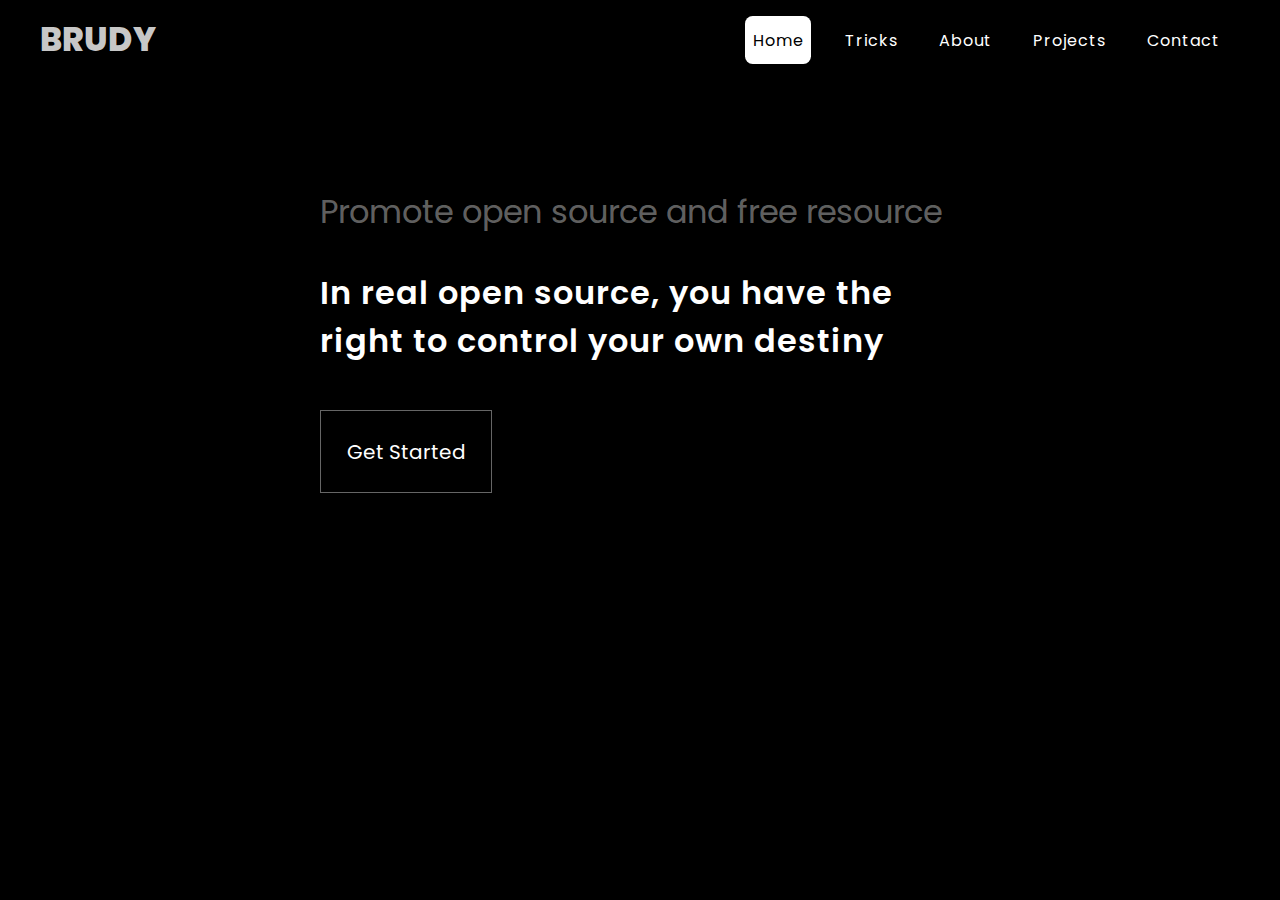
<file: index.html>
<!DOCTYPE html>
<html lang="en">
<head>
	<meta charset="UTF-8">
	<meta name="viewport" content="width=device-width, initial-scale=1.0">
	<title>Document</title>
	<link rel="stylesheet" href="https://cdnjs.cloudflare.com/ajax/libs/font-awesome/6.0.0/css/all.min.css">
	<link rel="stylesheet" href="./styles/main.css">
	<link rel="stylesheet" href="./styles/home.css">
</head>
<body>
	<header>
		<nav>
			<div class="logo">BRUDY</div>
			<input type="checkbox" id="click">
			<label for="click" class="menu-btn">
				<i class="fa fa-bars" aria-hidden="true"></i>
			</label>
			<ul class="nav-links">
				<li><a href="./index.html" class="active">Home</a></li>
				<li><a href="./pages/tricks.html">Tricks</a></li>
				<li><a href="./pages/about.html">About</a></li>
				<li><a href="./pages/projects.html">Projects</a></li>
				<li><a href="./pages/contact.html">Contact</a></li>
			</ul>
		</nav>
	</header>
	<main class="h-main">
		<div class="h-parqut">
			<p>Promote open source and free resource</p>
			<div class="h-quote">
				<p> In real open source, you have the right to control your own destiny</p>
			</div>
		</div>
		<button>Get Started</button>
	</main>
</body>
<script src="./scripts/main.js"></script>
</html>
</file>
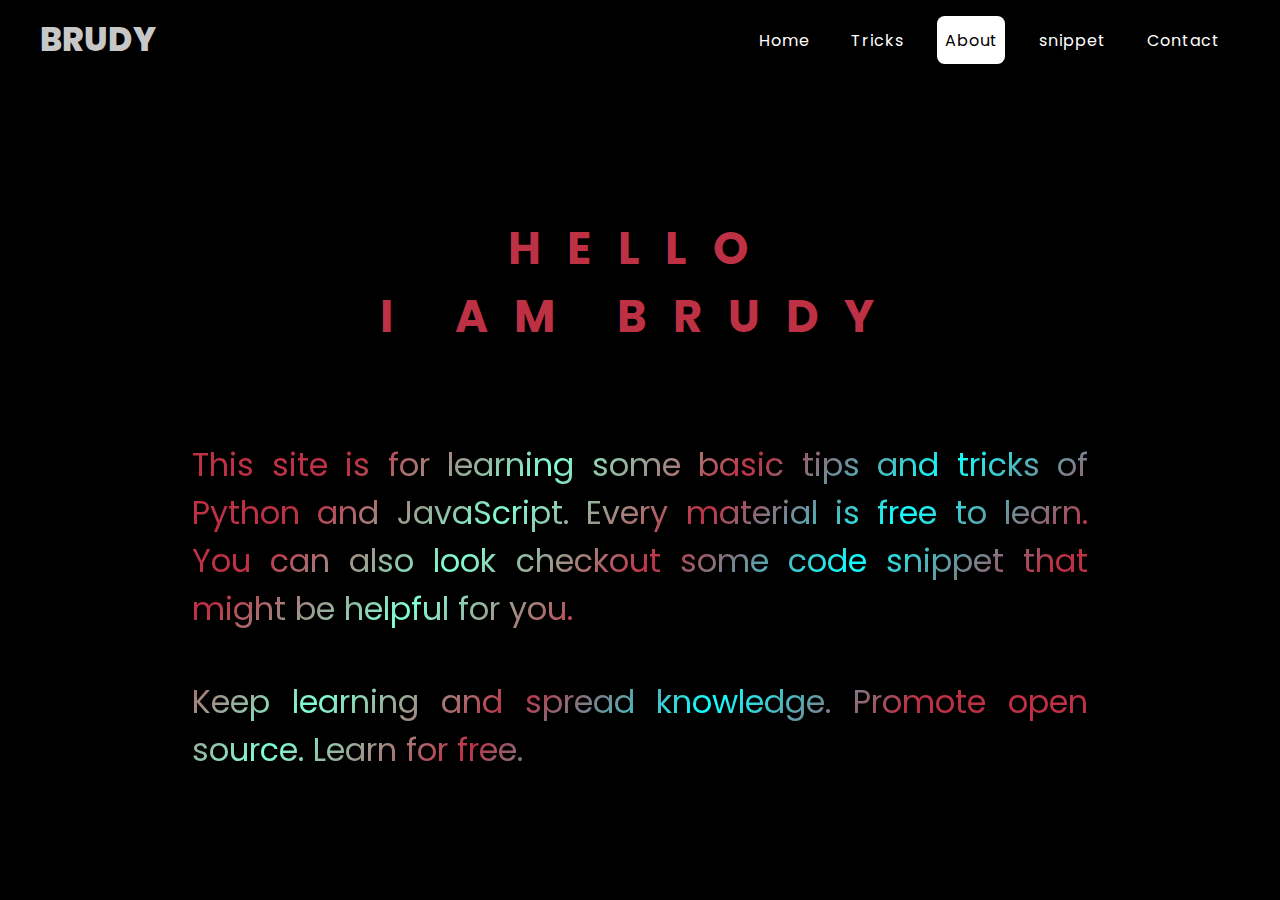
<file: pages/about.html>
<!DOCTYPE html>
<html lang="en">
<head>
	<meta charset="UTF-8">
	<meta name="viewport" content="width=device-width, initial-scale=1.0">
	<title>Document</title>
	<link rel="stylesheet" href="https://cdnjs.cloudflare.com/ajax/libs/font-awesome/6.0.0/css/all.min.css">
	<link rel="stylesheet" href="../styles/main.css">
	<link rel="stylesheet" href="../styles/about.css">
</head>
<body>
	<header>
		<nav>
			<div class="logo">BRUDY</div>
			<input type="checkbox" id="click">
			<label for="click" class="menu-btn">
				<i class="fa fa-bars" aria-hidden="true"></i>
			</label>
			<ul class="nav-links">
				<li><a href="../index.html">Home</a></li>
				<li><a href="./tricks.html">Tricks</a></li>
				<li><a href="./about.html">About</a></li>
				<li><a href="./snippet.html">snippet</a></li>
				<li><a href="./contact.html">Contact</a></li>
			</ul>
		</nav>
	</header>
	<main class="about">
		<h1>hello</h1>
		<h3>I am brudy</h3>
		<div class="intro gradient-text">
			<p>
				This site is for learning some basic tips and tricks of Python and JavaScript.
				Every material is free to learn. You can also look checkout some code snippet  that
				might be helpful for you.
			</p>
			<p class="min-info">
				Keep learning and spread knowledge. Promote open source. Learn for free.
			</p>
		</div>
	</main>
</body>
<script src="../scripts/main.js"></script>
</html>
</file>
<file: styles/main.css>
@import url('https://fonts.googleapis.com/css2?family=Poppins:wght@700&display=swap');

* {
	margin: 0px;
	padding: 0px;
	box-sizing: border-box;
	list-style: none;
	text-decoration: none;
	font-family: "Poppins", sans-serif;
}

body {
	background-color: #000;
}


nav {
	margin: 0vmin 40px;
	min-height: 80px;
	display: flex;
	align-items: center;
	justify-content: space-between;
	/* font-family: sans-serif; */
}

nav .logo {
	color: rgba(255, 255, 255, 0.8);
	font-size: 33px;
	font-weight: 800;
}

#click {
	display: none;
}

nav .menu-btn {
	color: #fff;
	font-size: 25px;
	display: none;
}

nav ul {
	display: flex;
}

nav ul li {
	margin: 0vmax 1vmax;
}

nav ul li a {
	color: #fff;
	font-size: 1rem;
	letter-spacing: 1px;
	padding: 1vmax 0.6vmax;
	border-radius: 0.6vmax;
	transition: all 0.3s ease;
}


nav ul li a.active,nav ul li a:active,nav ul li a:hover {
	background-color: #fff;
	color: #000;
}


@media (max-width: 800px) {
	#click:checked ~ ul {
		left: 0%;
	}

	#click:checked ~ .menu-btn i::before {
		content: '\f00d';
	}

	.menu-btn:hover {
		color: #00ffff;
	}

	nav .menu-btn {
		display: block;
		cursor: pointer;
	}

	nav ul {
		position: fixed;
		top: 80px;
		left: 15px;
		background-color: #111;
		height: 100vh;
		width: 100%;
		display: block;
		text-align: center;
		left: -100%;
		transition: all 0.3s ease;
	}

	nav ul li {
		margin-top: 10vh;
	}

	nav ul li::before {
		content: ">";
		color: #fff;
		margin: 0 1vmax;
	}

	nav ul li a {
		font-size: 1.1em;
	}

	nav ul li a.active,nav ul li a:hover {
		background-color: #111;
		color: #00ffff;
	}
	
}
</file>
<file: styles/home.css>
@import url('https://fonts.googleapis.com/css2?family=Poppins:wght@700&display=swap');

.h-main {
	width: 50%;
	margin: 12vmin auto 0 auto;
}


.h-parqut > p:nth-child(1) {
	color:rgba(255, 255, 255, 0.4);
	font-size: clamp(1rem, 2.5vw, 2rem);  
	margin-bottom: 3.7vh;
}

.h-quote {
	color: rgb(255, 255, 255);
	font-weight: 600;
	font-size: clamp(1.5rem, 2.5vw, 4rem);
	letter-spacing: 1px;
	font-family: "Poppins", sans-serif;
}

.h-main button {
	margin-top: 5vmin;
	background-color: #000;
	color: #fff;
	border: 1px solid rgba(255, 255, 255, 0.4);
	padding: 2vmax;
	text-align: center;
	font-size: 20px;
}

.h-main button:hover {
	border-left: none;
	border-right: none;
	transition: all 0.3s ease;
	background-color: #fff;
	color: #000;
}

button {
	cursor: pointer;
}

@media (max-width: 800px) {
    .h-main {
		width: 60%;
	}

	.h-quote {
		font-size: clamp(2rem, 3vw, 4rem);;
	}
}
</file>
<file: styles/about.css>
main {
    margin-top: 15vh;
    color: #fff;
}

h1, h3 {
    text-align: center;
    text-transform: uppercase;
    font-size: 5vh;
    letter-spacing: 2vw;
    color: #be3144;
}

.intro {
    text-align: justify;
    width: 70%;
    margin: 10vh auto;
    font-size: clamp(1.3rem, 2.8vw, 2rem);;
}

.min-info {
    margin-top: 5vh;
}

.gradient-text {
    background: -webkit-linear-gradient(-45deg,  #be3144 0% 15%, #7FFFD4, #be3144, #0FFFFF, #be3144 80% 100%);
    -webkit-background-clip: text;
    -webkit-text-fill-color: transparent;
    -moz-background-clip: text;
    -moz-text-fill-color: transparent;
}

@media (max-width: 800px) {
    .intro {
        width: 80%;
    }
}
</file>
